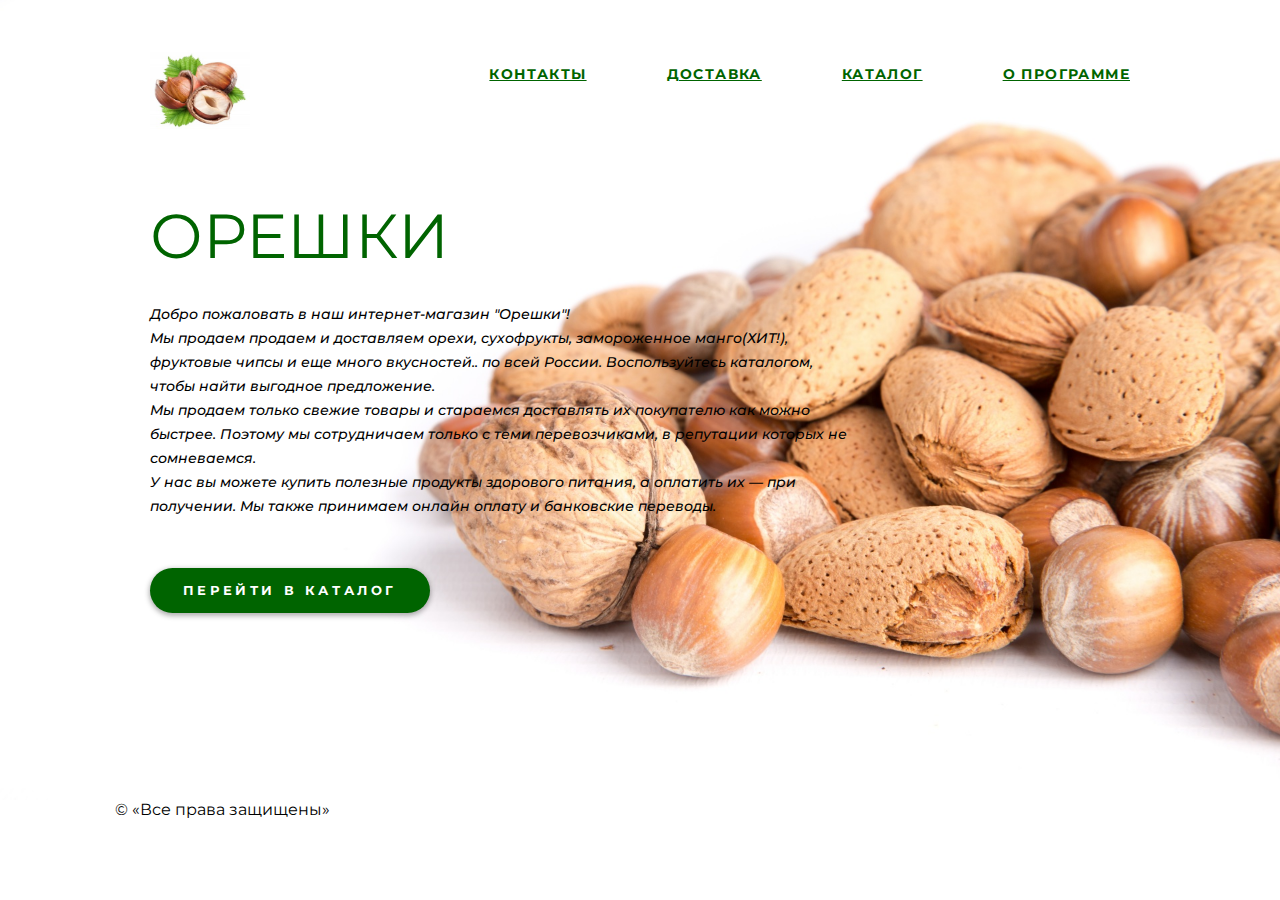
<file: index.html>
<!DOCTYPE html>
<html lang="en">

<head>
    <meta charset="UTF-8">
    <title>Главная страница</title>
    <link rel="stylesheet" href="style2.css">
    <link href="https://fonts.googleapis.com/css2?family=Montserrat:wght@100;300;400;700&display=swap" rel="stylesheet"> </head>

<body>
    <div class="container">
        <div class="slider">
            <div class="header"> 
               <a href="index.html"> <img src="catalog/picture/392f0011.jpg" alt="logo" class="logo" >
               </a>
                <nav class="menu">
                    <ul>
                        <li><a href="index.html">О программе</a>
                            <br>
                        </li>
                        <li><a href="catalog1.html">Каталог</a>
                            <br>
                        </li>
                        <li><a href="#">Доставка</a>
                            <br>
                        </li>
                        <li><a href="contacts.html">Контакты</a>
                            <br>
                        </li>
                    </ul>
                </nav>
            </div>
            <div class="content">
                <h1 class="FirstName">ОРЕШКИ</h1>
                <p class="Firsttext"> <i>Добро пожаловать в наш интернет-магазин "Орешки"! <br>
    Мы продаем продаем и доставляем орехи, сухофрукты, замороженное манго(ХИТ!), фруктовые чипсы и еще много вкусностей.. по всей России.  Воспользуйтесь каталогом, чтобы найти выгодное предложение.<br>

    Мы продаем только свежие товары и стараемся доставлять их покупателю как можно быстрее. Поэтому мы сотрудничаем только с теми перевозчиками, в репутации которых не сомневаемся. <br>

    У нас вы можете купить полезные продукты здорового питания, а оплатить их — при получении. Мы также принимаем онлайн оплату и банковские переводы.<br></i></p>
           <a href="catalog1.html" class="tab-index">Перейти в каталог</a>
            </div>
        </div>
        <div class="footer">
            <p class="copy">&copy; «Все права защищены» </p>
        </div>
    </div>
</body>

</html>
</file>
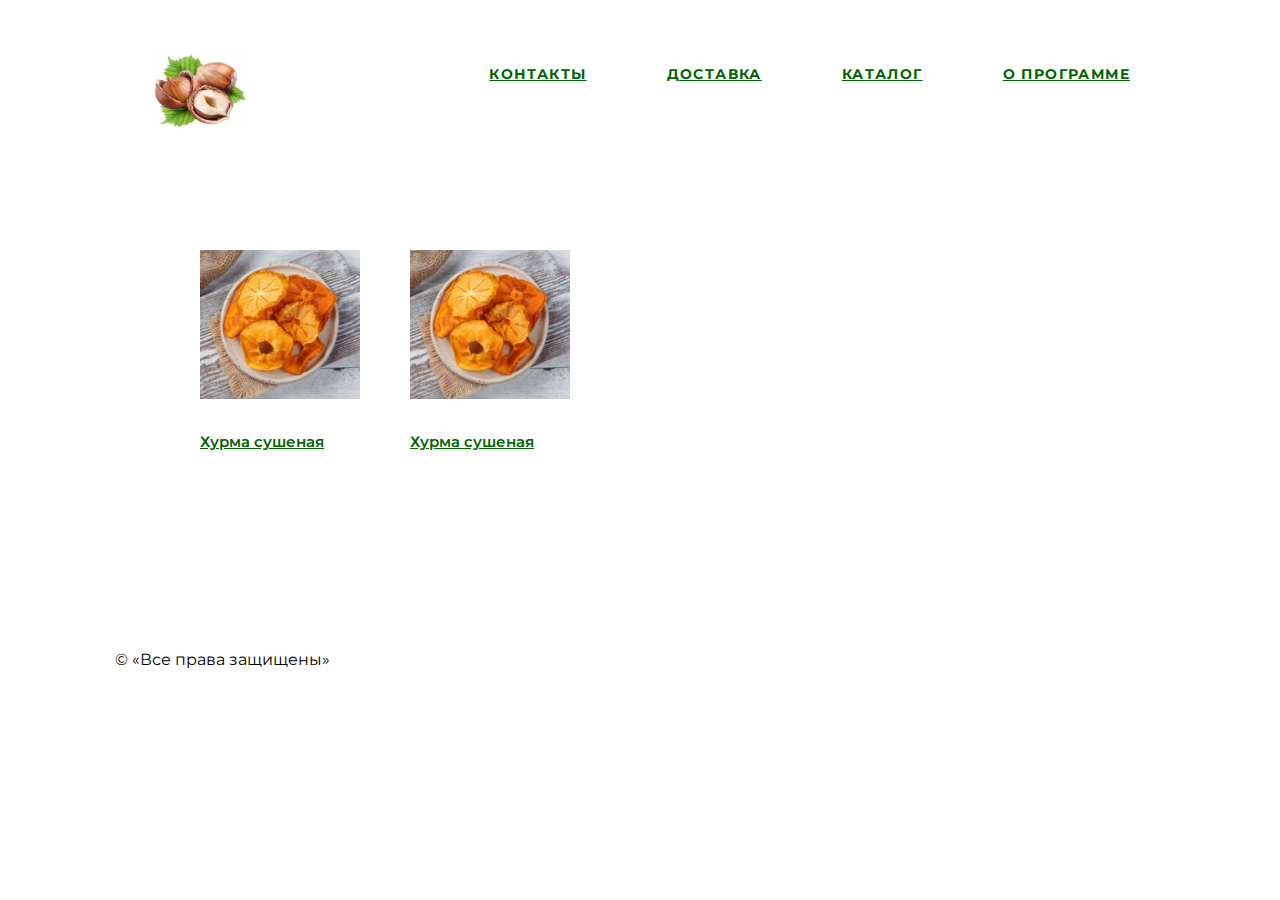
<file: catalog1.html>
<!DOCTYPE html>
<html lang="en">

<head>
    <meta charset="UTF-8">
    <title>Контакты</title>
    <link rel="stylesheet" href="style2.css">
    <link href="https://fonts.googleapis.com/css2?family=Montserrat:wght@100;300;400;700&display=swap" rel="stylesheet"> </head>

<body>
    <div class="container">
        <div class="slider-catalog">
            <div class="header">
               <a href="index.html">
                  <img src="catalog/picture/392f0011.jpg" alt="logo" class="logo"> 
               </a> 
                <nav class="menu">
                    <ul>
                        <li><a href="index.html">О программе</a>
                            <br> </li>
                        <li><a href="catalog1.html">Каталог</a>
                            <br> </li>
                        <li><a href="#">Доставка</a>
                            <br> </li>
                        <li><a href="contacts.html">Контакты</a>
                            <br> </li>
                    </ul>
                </nav>
            </div>
            
            <nav class="content-catalog">
                <ul class="catalog-product">
                    <li class="catalog-product"> <img src="catalog/picture/681feb-730x604-small.jpg" alt="hyrma">
                        <br> <a href="catalog/Syhofructs.html" >Хурма сушеная</a> </li>
                    <li class="catalog-product"> <img src="catalog/picture/681feb-730x604-small.jpg" alt="hyrma">
                        <br> <a href="catalog/Syhofructs.html" >Хурма сушеная</a> </li>
                </ul>
            </nav>
        </div>
        <div class="clr-catalog"></div>
    </div>
    <div class="footer">
        <p>&copy; «Все права защищены» </p>
    </div>
</body>

</html>
</file>
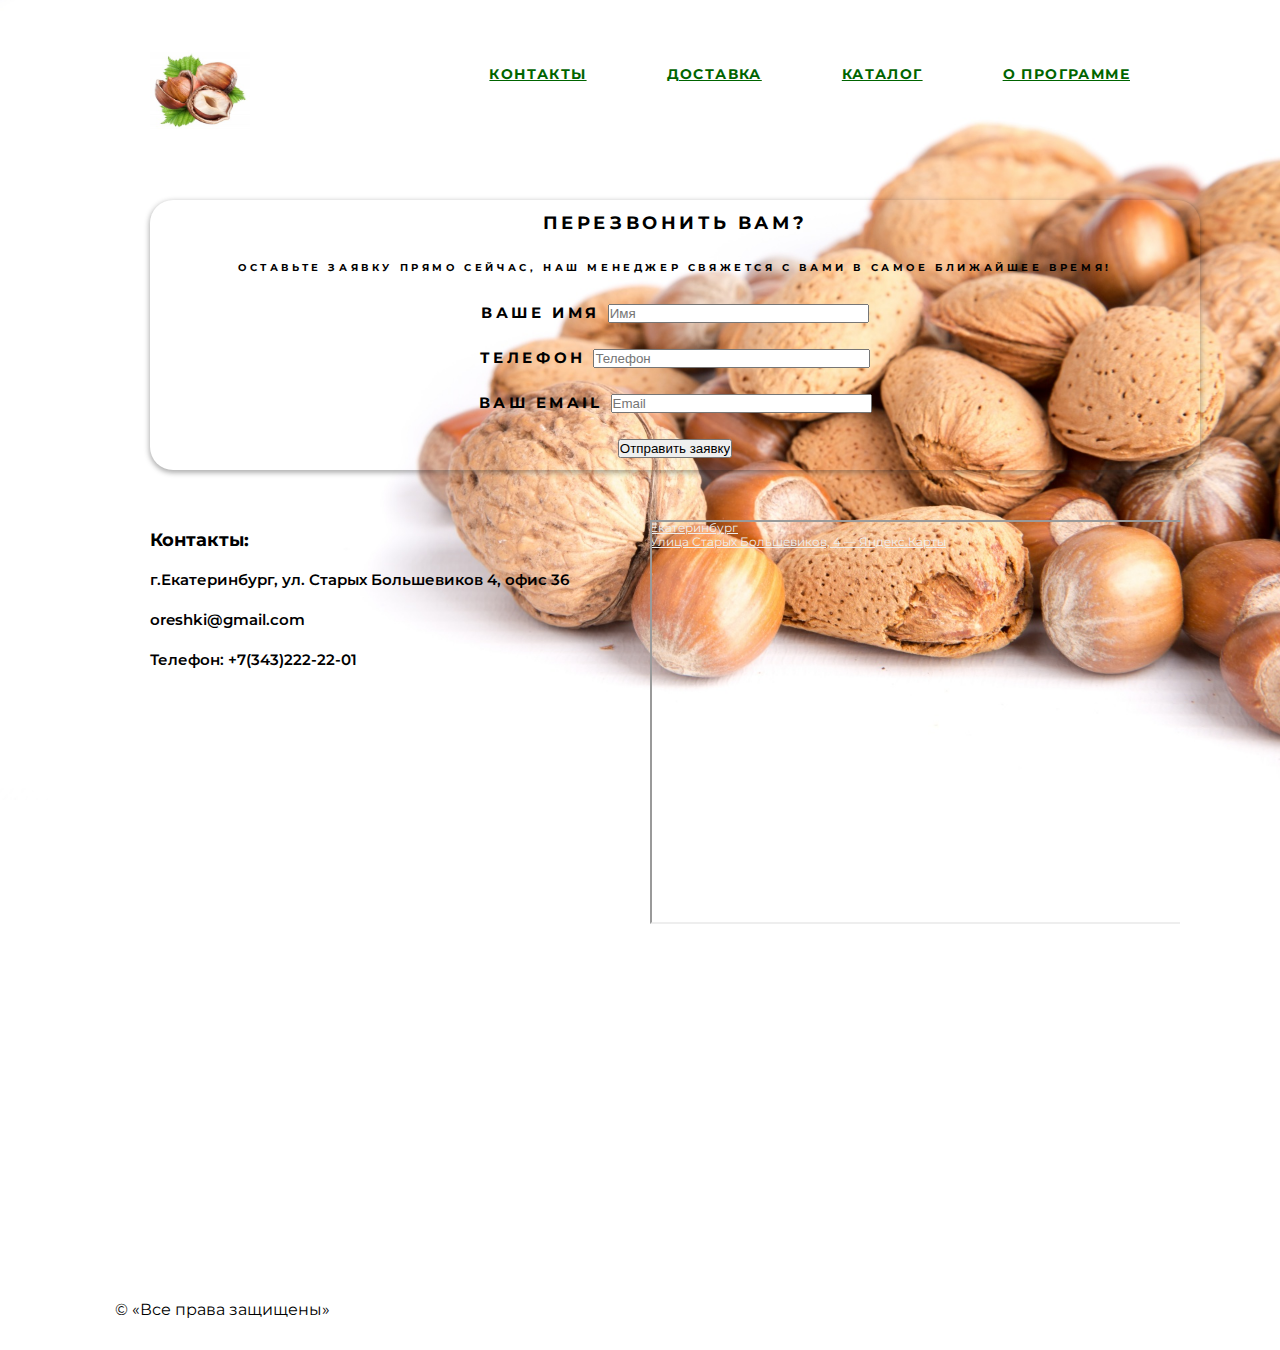
<file: contacts.html>
<!DOCTYPE html>
<html lang="en">

<head>
    <meta charset="UTF-8">
    <title>Контакты</title>
    <link rel="stylesheet" href="style2.css">
    <link href="https://fonts.googleapis.com/css2?family=Montserrat:wght@100;300;400;700&display=swap" rel="stylesheet"> </head>

<body>
    <div class="container">
        <div class="slider">
            <div class="header">
               <a href="index.html">
                   <img src="catalog/picture/392f0011.jpg" alt="logo" class="logo">
               </a> 
                <nav class="menu">
                    <ul>
                        <li><a href="index.html">О программе</a>
                            <br> </li>
                        <li><a href="catalog1.html">Каталог</a>
                            <br> </li>
                        <li><a href="#">Доставка</a>
                            <br> </li>
                        <li><a href="contacts.html">Контакты</a>
                            <br> </li>
                    </ul>
                </nav>
            </div>
            <div class="content">
               <div class="write">
                <h3>ПЕРЕЗВОНИТЬ ВАМ?</h3>
                <h6>Оставьте заявку прямо сейчас, наш менеджер свяжется с Вами в самое ближайшее время!</h6>
                <form action="URL"> 
                    <fieldse> Ваше имя
                        <input type="text" class="pole1" size="30" placeholder="Имя">
                        <br>  Телефон  
                        <input type="text" class="pole2" size="32" placeholder="Телефон">
                        <br> Ваш Email 
                        <input type="text" class="pole3" size="30" placeholder="Email">
                        <br>
                        <input type="submit" value="Отправить заявку">
                        <br> </fieldse>
                </form>
                </div>
                <div class="address">
                <h3>Контакты:</h3>
                <p>
                    
                    г.Екатеринбург, ул. Старых Большевиков 4, офис 36
                        <br>
                    oreshki@gmail.com
                        <br>
                    Телефон: +7(343)222-22-01
                        <br>
                </p>
                
                </div>
                <div class="maps" style="position:relative;overflow:hidden;margin-top:50px;"><a href="https://yandex.ru/maps/54/yekaterinburg/?utm_medium=mapframe&utm_source=maps" style="color:#eee;font-size:12px;position:absolute;top:0px;">Екатеринбург</a><a href="https://yandex.ru/maps/54/yekaterinburg/house/ulitsa_starykh_bolshevikov_4/YkkYcARkTkwHQFtsfXR5dnVlbQ==/?from=tabbar&ll=60.634791%2C56.887969&source=serp_navig&utm_medium=mapframe&utm_source=maps&z=16.34" style="color:#eee;font-size:12px;position:absolute;top:14px;">Улица Старых Большевиков, 4 — Яндекс.Карты</a>
                    <iframe src="https://yandex.ru/map-widget/v1/-/CCQtiYfa9C" width="560" height="400" frameborder="1" allowfullscreen="true" style="position:relative;"></iframe>
                </div>
            </div>
        </div>
        <div class="clr-catalog"></div>
    </div>
    <div class="footer">
            <p>&copy; «Все права защищены» </p>
        </div>
</body>

</html>
</file>
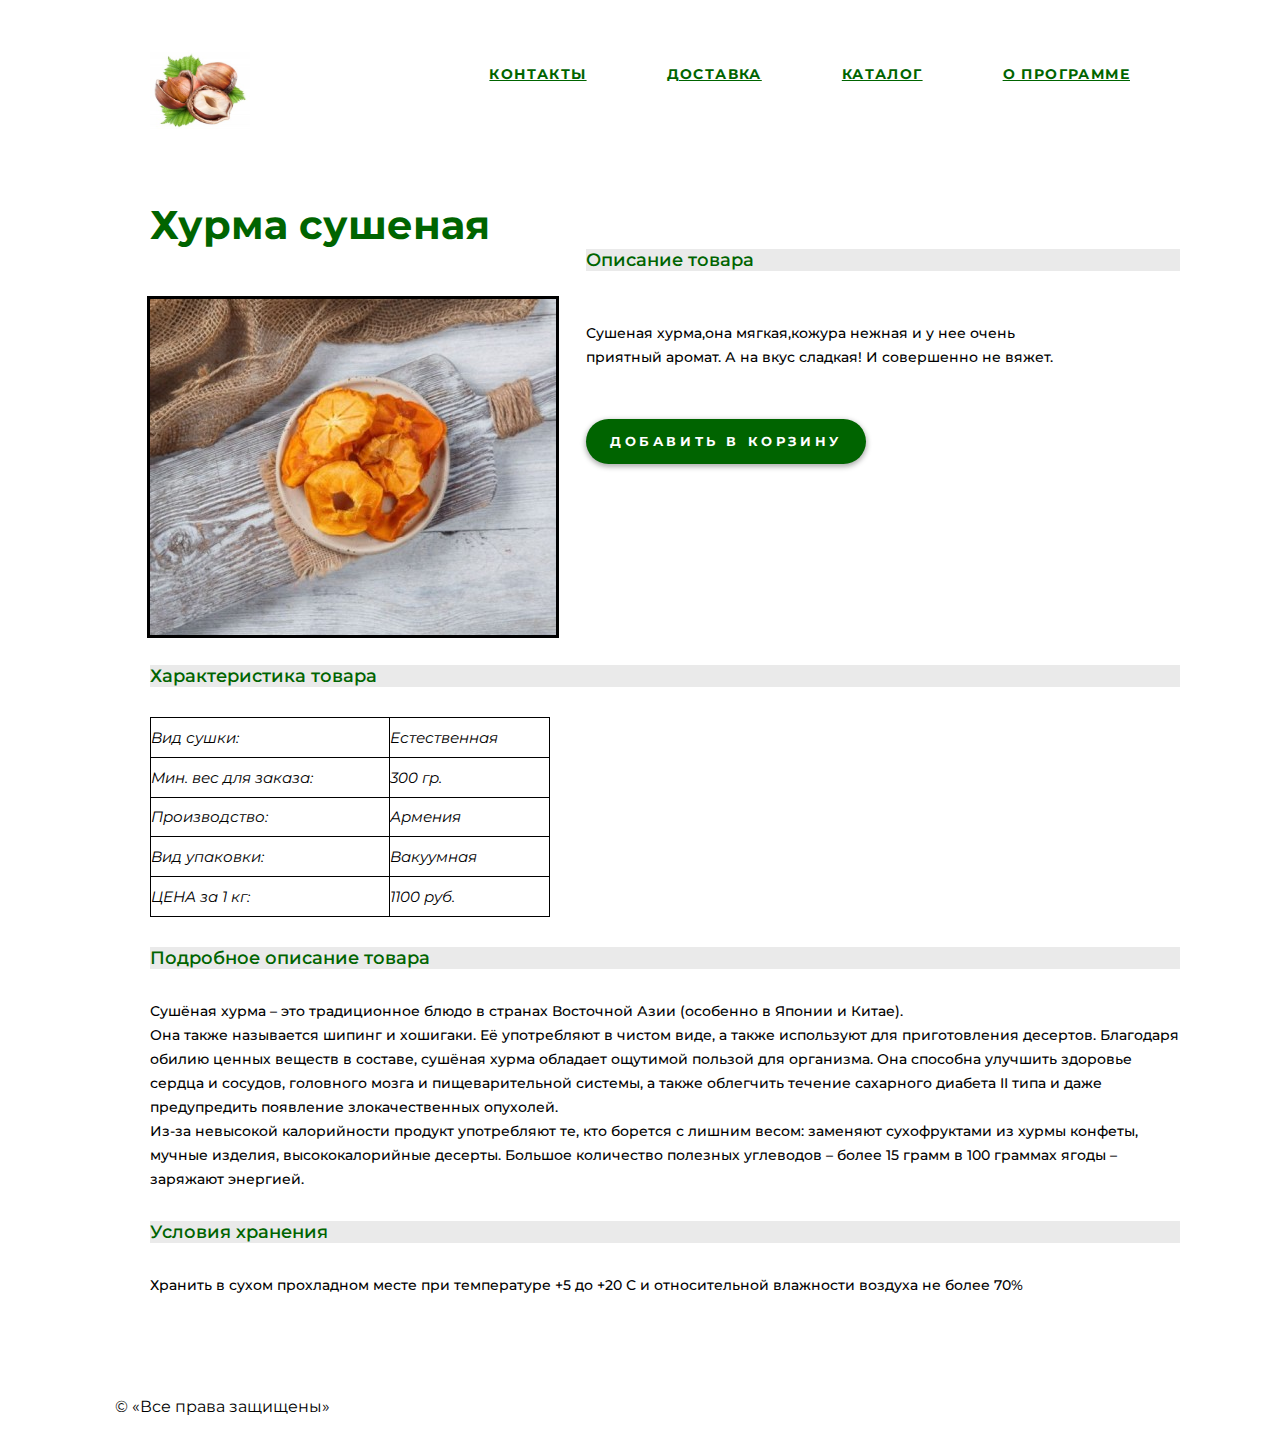
<file: catalog/Syhofructs.html>
<!DOCTYPE html>
<html lang="en">

<head>
    <meta charset="UTF-8">
    <title>Орешки</title>
    <link rel="stylesheet" href="../style2.css">
    <link href="https://fonts.googleapis.com/css2?family=Montserrat:wght@100;300;400;700&display=swap" rel="stylesheet"> </head>

<body>
    <div class="container">
        <div class="slider-product">
            <div class="header">
               <a href="../index.html">
                   <img src="picture/392f0011.jpg" alt="logo" class="logo">
               </a> 
                <nav class="menu">
                    <ul>
                        <li><a href="../index.html">О программе</a>
                            <br> </li>
                        <li><a href="../catalog1.html">Каталог</a>
                            <br> </li>
                        <li><a href="#">Доставка</a>
                            <br> </li>
                        <li><a href="../contacts.html">Контакты</a>
                            <br> </li>
                    </ul>
                </nav>
            </div>
            <div class="content">
                <h1 class="name"> Хурма сушеная</h1> <img src="picture/681feb-730x604.jpg" alt="hyrma" class="hyrma-picture">
                
                <h3 class="zagolovki1">Описание товара</h3>
                <p class="text1">Сушеная хурма,она мягкая,кожура нежная и у нее очень приятный аромат. А на вкус сладкая! И совершенно не вяжет. </p> 
                <a href="Syhofructs.html" class="tab">Добавить в корзину</a>
                <h3 class="zagolovki" style="clear: both">Характеристика товара</h3>
                <table>
                    <tr>
                        <td>Вид сушки:</td>
                        <td>Естественная</td>
                    </tr>
                    <tr>
                        <td>Мин. вес для заказа: </td>
                        <td>300 гр.</td>
                    </tr>
                    <tr>
                        <td>Производство: </td>
                        <td>Армения</td>
                    </tr>
                    <tr>
                        <td>Вид упаковки: </td>
                        <td>Вакуумная</td>
                    </tr>
                    <tr>
                        <td>ЦЕНА за 1 кг: </td>
                        <td>1100 руб.</td>
                    </tr>
                </table>
                <h3 class="zagolovki">Подробное описание товара</h3>
                <p class="text">Сушёная хурма – это традиционное блюдо в странах Восточной Азии (особенно в Японии и Китае).
                    <br> Она также называется шипинг и хошигаки. Её употребляют в чистом виде, а также используют для приготовления десертов. Благодаря обилию ценных веществ в составе, сушёная хурма обладает ощутимой пользой для организма. Она способна улучшить здоровье сердца и сосудов, головного мозга и пищеварительной системы, а также облегчить течение сахарного диабета II типа и даже предупредить появление злокачественных опухолей.
                    <br> Из-за невысокой калорийности продукт употребляют те, кто борется с лишним весом: заменяют сухофруктами из хурмы конфеты, мучные изделия, высококалорийные десерты. Большое количество полезных углеводов – более 15 грамм в 100 граммах ягоды – заряжают энергией.</p>
                <h3 class="zagolovki">Условия хранения </h3>
                <p class="text"> Хранить в сухом прохладном месте при температуре +5 до +20 С и относительной влажности воздуха не более 70%</p>
            </div>
        </div>
        <div class="clr"></div>
    </div>
    <div class="footer">
        <p>&copy; «Все права защищены» </p>
    </div>
</body>

</html>
</file>
<file: style2.css>
*{
    margin: 0;
    padding: 0;
}
html, body{
    height: 100%;
}
body {
    background-color: white;
    font-family: 'Montserrat', sans-serif;
}
container {
    max-width:1200px;
    min-width: 600px;
    margin: 0 auto;
    min-height: 100%;
}
.header {
    min-height:150px;
}

.logo {
    width: 100px;
    height: 80px;
    margin-top: 50px;
    margin-left: 50px;
    float: left
}
.menu li {
    font-size: 14px;
    line-height: 48px;
    text-transform: uppercase;
    text-decoration: none;
    font-weight: 700;
    letter-spacing: 1.4px;
    list-style-type: none;
    float: left;
    margin: 5px 30px;
    float: right;
    margin-top: 50px;
    margin-right: 50px;
}

.menu li a {
    color: #006400;
}

.menu li a:hover {
    color: black
}

.clr{
    height: 100px;
}
.footer {
    height: 50px;
    width: 1050px;
    margin: 0 auto 0;    
}

/*index2-start*/
.slider {
    background-image: url(catalog/picture/nuts-1462349672NPI%20%20big.jpg);
    background-size: 100%;
    height: 800px;
    position: relative;
    padding-left: 100px;
    padding-right: 100px;
}

.FirstName {
    color: #006400;
    font-size: 62px;
    font-weight: 400;
    line-height: 72px;
    text-transform: uppercase;
    margin-top: 50px;
    margin-left: 50px;
}

.Firsttext {
    color: black;
    font-size: 14px;
    font-weight: 500;
    line-height: 24px;
    margin-top: 30px;
    margin-left: 50px;
    width: 700px;
}

.tab-index{
    color: white;
    font-size: 13px;
    font-weight: 700;
    line-height: 24px;
    text-transform: uppercase;
    box-shadow: 0 2px 5px 1px rgba(33, 33, 33, 0.35);
    border-radius: 23px;
    background-color: #006400;
    width: 280px;
    height: 45px;
    text-decoration: none;
    line-height: 45px;
    text-align: center;
    display: inline-block;
    letter-spacing: 3.6px;
    margin-left: 50px;
    margin-top: 50px;
}

/*index2-end*/

/*catalog-start*/
.slider-catalog {
    padding-left: 100px;
    padding-right: 100px;
}
.catalog-product{
    list-style-type: none;
    color: black;
    font-size: 15px;
    font-weight: 600;
    line-height: 24px;
    margin-top: 50px;
    margin-left: 50px;
    line-height: 48px;
    float: left;
}

.catalog-product li a {
    color: #006400;    
}

.catalog-product li a:hover {
    color: black
}

.clr-catalog{
    height: 500px;
}

/*catalog-end*/

/*contacts-start*/
.write{
    color: black;
    font-size: 15px;
    font-weight: 700;
    line-height: 24px;
    text-transform: uppercase;
    box-shadow: 0 2px 5px 1px rgba(33, 33, 33, 0.35);
    border-radius: 23px;
    width: 1050px;
    height: 270px;
    text-decoration: none;
    line-height: 45px;
    text-align: center;
    display: inline-block;
    letter-spacing: 3.6px;
    margin-top: 50px;
    margin-left: 50px;
    display: block;
}
.address{
  
    font-size: 15px;
    font-weight: 600;
    line-height: 24px;
    margin-left: 50px;
    margin-top: 50px;
    line-height: 40px;
    float: left;
    display: block;
   
}

.pole2:focus {
    color: blue;
    background-color: lightgrey;
}

.pole1 {
    text-transform: capitalize
}

.pole2 {
    text-transform: capitalize
}

.pole3 {
    text-transform: capitalize
}
.maps{
    margin-left: 550px;
    
}
/*contacts-end*/


/*product-start*/
.slider-product {
    padding-left: 100px;
    padding-right: 100px;
}
.name {
    color: #006400;
    font-size: 40px;
    font-weight: 1200;
    text-align: left;
    margin-top: 50px;
    margin-left: 50px;
}

.hyrma-picture {
    outline: 3px solid black;
    display: block;
    float: left;
    margin-right: 30px;
    margin-bottom: 30px;
    margin-top: 50px;
    margin-left: 50px;
}

.zagolovki1 {
    color: #006400;
    font-size: 18px;
    font-weight: 550;
    background-color: #eaeaea;
    overflow: hidden;
    margin-left: 350px;
}

.text1 {
    color: black;
    font-size: 14px;
    font-weight: 500;
    line-height: 24px;
    margin-top: 50px;
    margin-left: 50px;
    margin-bottom: 50px;
    width: 500px;
    overflow: hidden;
    margin-left: 350px;
}

.tab {
    color: white;
    font-size: 13px;
    font-weight: 700;
    line-height: 24px;
    text-transform: uppercase;
    box-shadow: 0 2px 5px 1px rgba(33, 33, 33, 0.35);
    border-radius: 23px;
    background-color: #006400;
    width: 280px;
    height: 45px;
    text-decoration: none;
    line-height: 45px;
    text-align: center;
    display: inline-block;
    letter-spacing: 3.6px;
}

.tab:hover {
    color: black;
}

.zagolovki {
    color: #006400;
    font-size: 18px;
    font-weight: 550;
    background-color: #eaeaea;
    margin-top: 30px;
    margin-left: 50px;
}

.text {
    color: black;
    font-size: 14px;
    font-weight: 500;
    line-height: 24px;
    margin-top: 30px;
    margin-left: 50px;
    
}

td {
    border: 1px solid black;
    font-style: italic;
    font-size: 15px;
    color: black;
    list-style-type: circle;
    margin-top: 30px;
    margin-left: 50px;
        
}

table {
    border-collapse: collapse;
    width: 400px;
    height: 200px;
    margin-top: 30px;
    margin-left: 50px;
}
/*product-end*/
</file>
